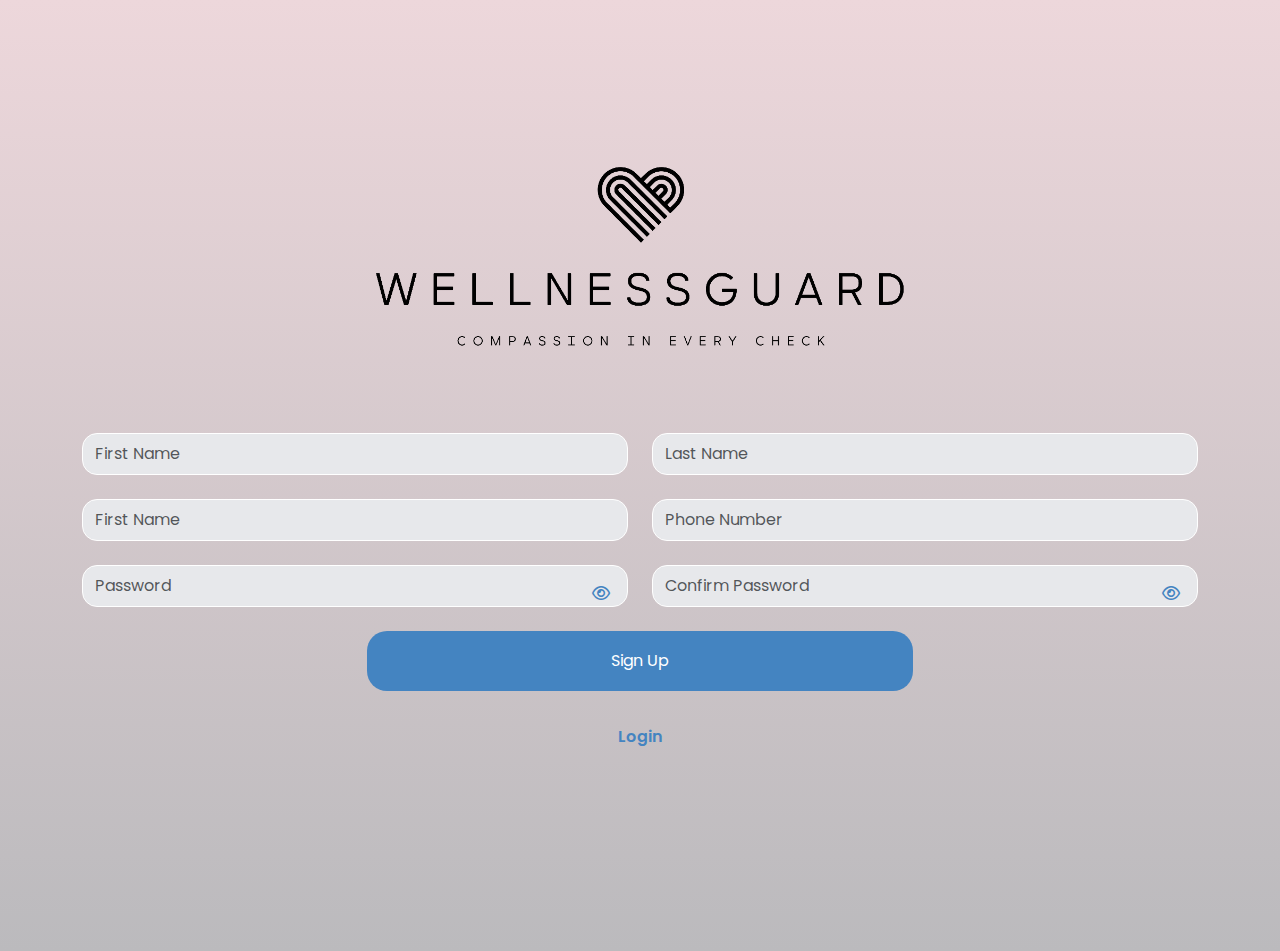
<file: index.html>
<!DOCTYPE html>
<html lang="en">
  <head>
    <meta charset="utf-8" />
    <meta name="viewport" content="width=device-width, initial-scale=1" />
    <title>Rapido</title>
    <!-- bootstrap cdn -->
    <link
      href="https://cdn.jsdelivr.net/npm/bootstrap@5.3.2/dist/css/bootstrap.min.css"
      rel="stylesheet"
    />
    <!-- custom css -->
    <link rel="stylesheet" href="./assets/css/style.css" />

    <!-- fontawesone link -->
    <link
      rel="stylesheet"
      href="https://cdnjs.cloudflare.com/ajax/libs/font-awesome/6.5.1/css/all.min.css"
    />
  </head>
  <body class="bg-main pt-5 pb-5">
    <div class="container-flid mt-5 pt-5 mb-5 pb-5">
      <div class="container">
        <div class="row">
          <div class="col-md-12 my-2">
            <img
              class="d-block m-auto w-50"
              src="./assets/images/dp.png"
              alt=""
            />
            <div class="row mb-2 mt-5">
              <div class="col-md-12 my-2">
                <form action="">
                  <div class="my-2 row">
                    <div class="col-md-6 my-2">
                      <input
                        class="form-control formInp py-2"
                        type="text"
                        placeholder="First Name"
                      />
                    </div>
                    <div class="col-md-6 my-2">
                      <input
                        class="form-control formInp py-2"
                        type="text"
                        placeholder="Last Name"
                      />
                    </div>
                  </div>
                  <div class="my-2 row">
                    <div class="col-md-6 my-2">
                      <input
                        class="form-control formInp py-2"
                        type="text"
                        placeholder="First Name"
                      />
                    </div>
                    <div class="col-md-6 my-2">
                      <input
                        class="form-control formInp py-2"
                        type="text"
                        placeholder="Phone Number"
                      />
                    </div>
                  </div>
                  <div class="my-2 row">
                    <div class="col-md-6 my-2 position-relative">
                      <input
                        class="form-control formInp py-2"
                        type="password"
                        placeholder="Password"
                      />

                      <i class="fa-regular fa-eye eye"></i>
                    </div>
                    <div class="col-md-6 my-2 position-relative">
                      <input
                        class="form-control formInp py-2"
                        type="password"
                        placeholder="Confirm Password"
                      />
                      <i class="fa-regular fa-eye eye"></i>
                    </div>
                  </div>
                  <div class="row my-2 justify-content-center">
                    <div class="col-md-6">
                      <div
                        class="d-flex flex-column justify-content-center align-items-center"
                      >
                        <button class="btn my-2 signB py-3">Sign Up</button>
                        <a href="./login.html" class="btn my-2 LogB1 py-3"
                          >Login</a
                        >
                      </div>
                    </div>
                  </div>
                </form>
              </div>
            </div>
          </div>
        </div>
      </div>
    </div>
    <script
      src="https://cdn.jsdelivr.net/npm/bootstrap@5.3.2/dist/js/bootstrap.bundle.min.js"
      integrity="sha384-C6RzsynM9kWDrMNeT87bh95OGNyZPhcTNXj1NW7RuBCsyN/o0jlpcV8Qyq46cDfL"
      crossorigin="anonymous"
    ></script>

    <script>
      document.addEventListener("DOMContentLoaded", function () {
        const eyeIcons = document.querySelectorAll(".eye");

        eyeIcons.forEach(function (icon) {
          icon.addEventListener("click", function () {
            const passwordField = this.previousElementSibling;
            if (passwordField.type === "password") {
              passwordField.type = "text";
              this.classList.remove("fa-eye");
              this.classList.add("fa-eye-slash");
            } else {
              passwordField.type = "password";
              this.classList.remove("fa-eye-slash");
              this.classList.add("fa-eye");
            }
          });
        });
      });
    </script>
  </body>
</html>
</file>
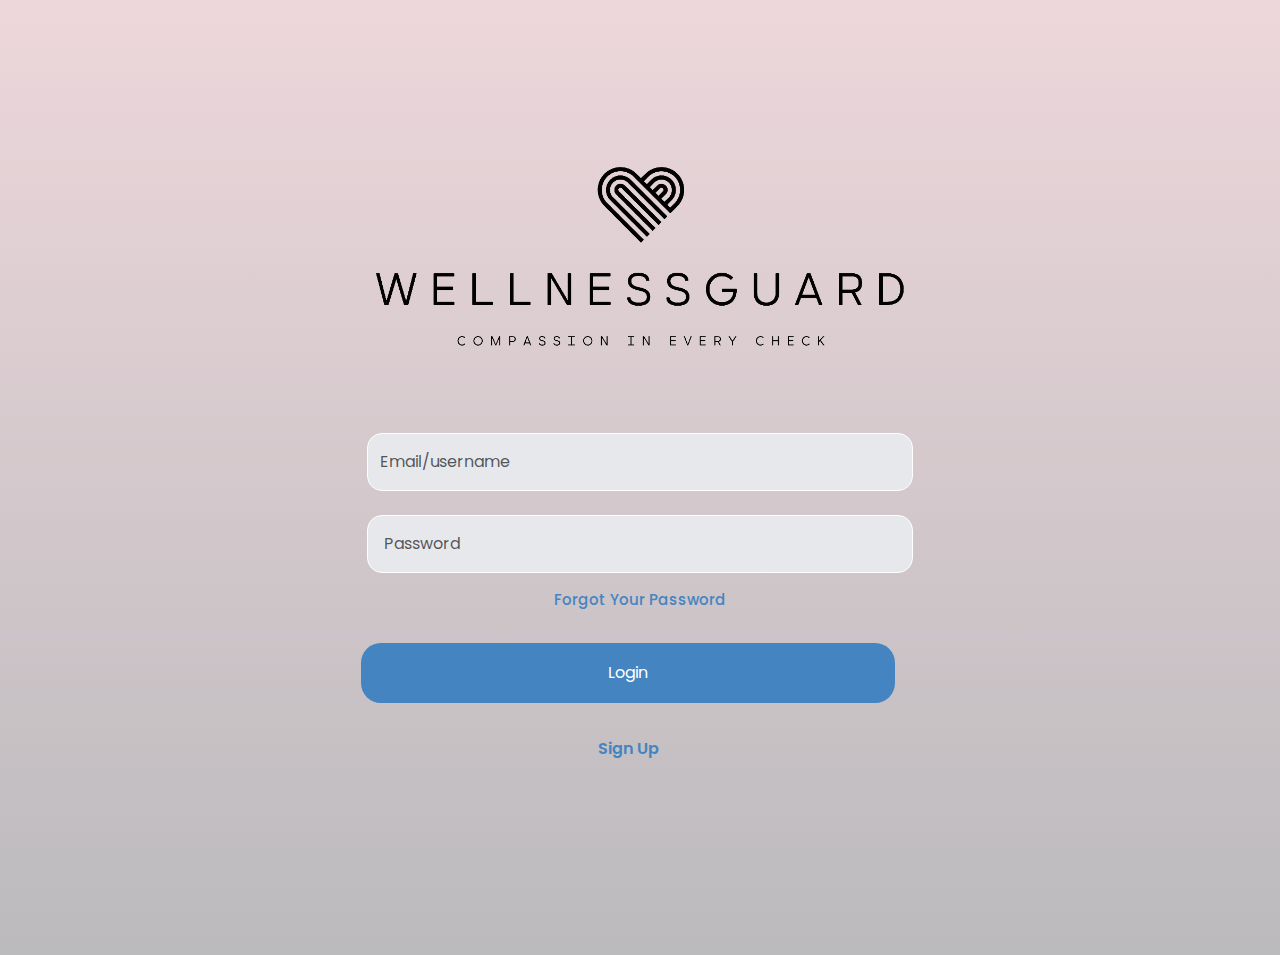
<file: login.html>
<!DOCTYPE html>
<html lang="en">

<head>
    <meta charset="utf-8" />
    <meta name="viewport" content="width=device-width, initial-scale=1" />
    <title>Rapido</title>
    <!-- bootstrap cdn -->
    <link href="https://cdn.jsdelivr.net/npm/bootstrap@5.3.2/dist/css/bootstrap.min.css" rel="stylesheet" />
    <!-- custom css -->
    <link rel="stylesheet" href="./assets/css/style.css" />

    <!-- fontawesone link -->
    <link rel="stylesheet" href="https://cdnjs.cloudflare.com/ajax/libs/font-awesome/6.5.1/css/all.min.css" />
</head>

<body class="bg-main pt-5 pb-5">
    <div class="container-flid  mt-5 pt-5 mb-5 pb-5">
        <div class="container">
            <div class="row">
                <div class="col-md-12 my-2">
                    <img class="d-block m-auto w-50" src="./assets/images/dp.png" alt="" />
                    <div class="row mb-2 mt-5">
                        <div class="col-md-12 my-2">
                            <form action="">
                                <div class="my-2 row justify-content-center">
                                    <div class="col-md-6 my-2 align-self-center">
                                        <input class="form-control formInp py-3" type="text"
                                            placeholder="Email/username" />
                                    </div>

                                </div>
                                <div class="my-2 row justify-content-center">
                                    <div class="col-md-6 my-2 align-self-center">
                                        <input class="form-control formInp py-3" type="text"
                                            placeholder=" Password" />
                                    </div>

                                </div>
                                <div class="my-2 d-flex justify-content-center">
                                    <a href="#" class="text-center forgText">Forgot Your Password</a>
                                </div>
                        </div>

                        <div class="row my-2 justify-content-center">
                            <div class="col-md-6 ">
                                <div class="d-flex flex-column justify-content-center align-items-center">
                                    <a href="./dashboard/overview.html" class="btn my-2 signB  py-3 ">
                                        Login
                                    </a>
                                    <a href="./index.html" class="btn my-2 LogB  py-3 ">Sign Up</a>
                                </div>
                            </div>
                        </div>
                        </form>
                    </div>
                </div>
            </div>
        </div>
    </div>
    </div>
    <script src="https://cdn.jsdelivr.net/npm/bootstrap@5.3.2/dist/js/bootstrap.bundle.min.js"
        integrity="sha384-C6RzsynM9kWDrMNeT87bh95OGNyZPhcTNXj1NW7RuBCsyN/o0jlpcV8Qyq46cDfL"
        crossorigin="anonymous"></script>

    <script>
        document.addEventListener("DOMContentLoaded", function () {
            const eyeIcons = document.querySelectorAll(".eye");

            eyeIcons.forEach(function (icon) {
                icon.addEventListener("click", function () {
                    const passwordField = this.previousElementSibling;
                    if (passwordField.type === "password") {
                        passwordField.type = "text";
                        this.classList.remove("fa-eye");
                        this.classList.add("fa-eye-slash");
                    } else {
                        passwordField.type = "password";
                        this.classList.remove("fa-eye-slash");
                        this.classList.add("fa-eye");
                    }
                });
            });
        });
    </script>
</body>

</html>
</file>
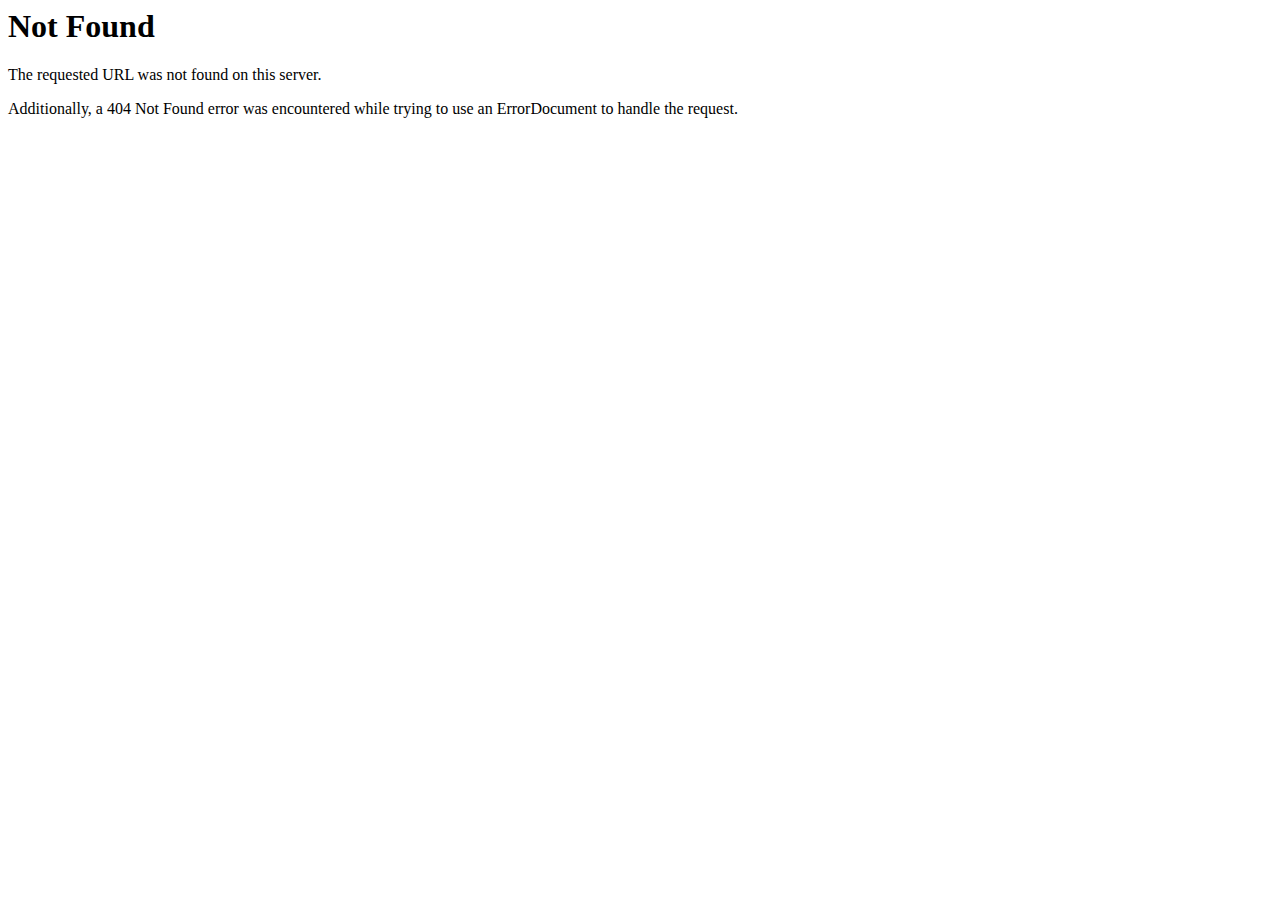
<file: dashboard/assets/flags/1x1/ad.html>
<!DOCTYPE HTML PUBLIC "-//IETF//DTD HTML 2.0//EN">
<html><head>
<title>404 Not Found</title>
</head><body>
<h1>Not Found</h1>
<p>The requested URL was not found on this server.</p>
<p>Additionally, a 404 Not Found
error was encountered while trying to use an ErrorDocument to handle the request.</p>
</body></html>
</file>
<file: assets/css/style.css>
@import url('https://fonts.googleapis.com/css2?family=Montserrat:ital,wght@0,100..900;1,100..900&display=swap');
@import url('https://fonts.googleapis.com/css2?family=Montserrat:ital,wght@0,100..900;1,100..900&family=Poppins:ital,wght@0,100;0,200;0,300;0,400;0,500;0,600;0,700;0,800;0,900;1,100;1,200;1,300;1,400;1,500;1,600;1,700;1,800;1,900&display=swap');

* {
    margin: 0;
    padding: 0;
    box-sizing: border-box;
    font-family: "Poppins", sans-serif;

}

.bg-main {

    background: linear-gradient(180deg,
            #edd7db 0.00%,
            #bbbabd 100.00%);
}

.formInp {
    background: #e7e8eb;
    border: 1px solid #fff;
    border-radius: 15px;

}

.eye {
    position: absolute;
    right: 30px;
    top: 47%;
    cursor: pointer;
    color: #4484c1;
}

.signB {
    background: #4484c1;
    color: #fff;
    width: fit-content;
    padding-inline: 5rem;
    border-radius: 20px;
    border: 2px solid transparent;
    transition: 0.3s all;
    width: 100%;
}

.signB:hover {
    background: #fff;
    color: #4484c1;
    border: 2px solid #4484c1;
    transition: 0.3s all;

}


.LogB {
    background-color: transparent;
    color: #4484c1;
    font-weight: 600;
    padding-inline: 4.4rem;
    font-family: "Poppins", sans-serif;
    width: 100%;
    border-radius: 20px;
    transition: 0.3s all;
    border: 2px solid transparent;
}

.LogB1 {
    background-color: transparent;
    color: #4484c1;
    font-weight: 600;
    padding-inline: 4.4rem;
    font-family: "Poppins", sans-serif;
    width: 100%;
    border-radius: 20px;
    transition: 0.3s all;
    border: 2px solid transparent;
}

.LogB1:hover {
    background: #fff;
    color: #4484c1;
    border: 2px solid #4484c1;
    transition: 0.3s all;
}

.LogB:hover {
    background: #fff;
    color: #4484c1;
    border: 2px solid #4484c1;
    transition: 0.3s all;
}

.forgText {
    color: #4484c1;
    ;
    font-size: 15px;
    font-weight: 500;
    text-decoration: none;
    transition: 0.2s ease-in-out;
}

.forgText:hover {
    color: #2d5d8a;
    ;
    text-decoration: underline;
    transition: 0.2s ease-in-out;

}
</file>
